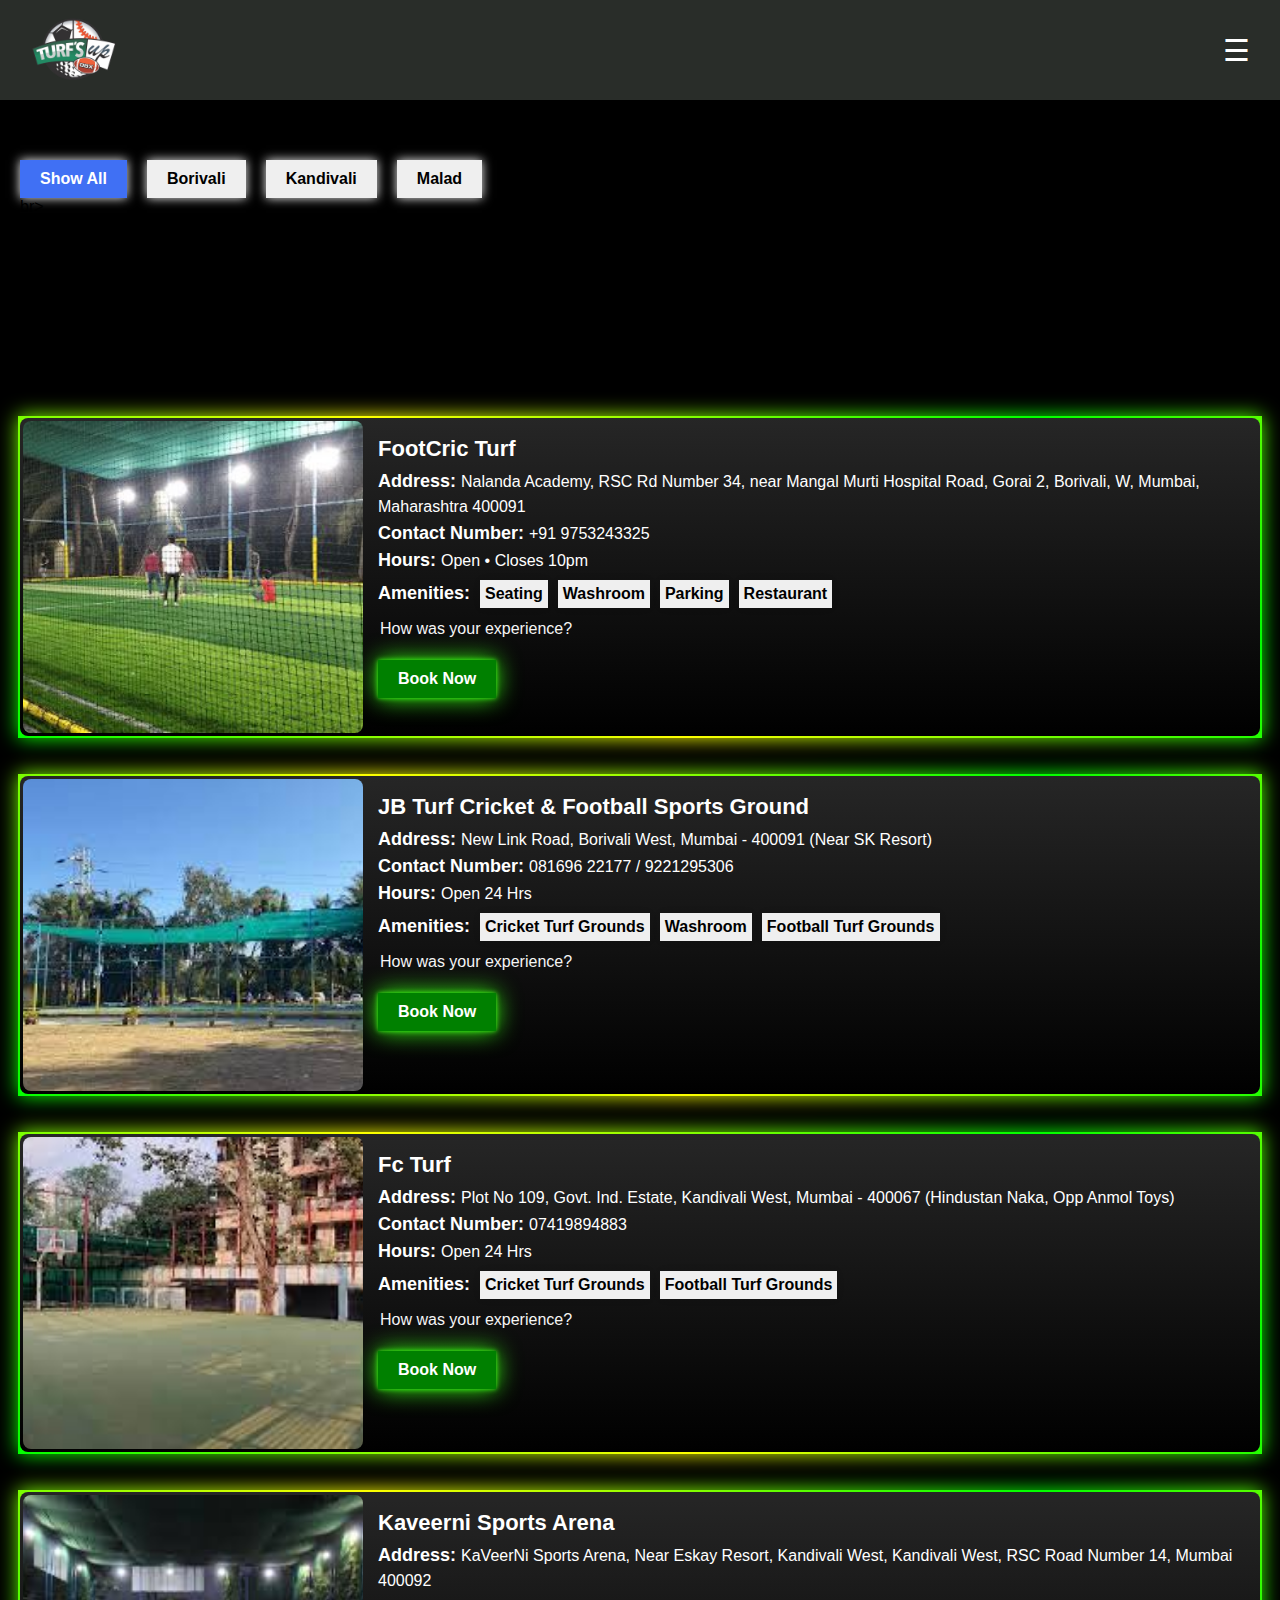
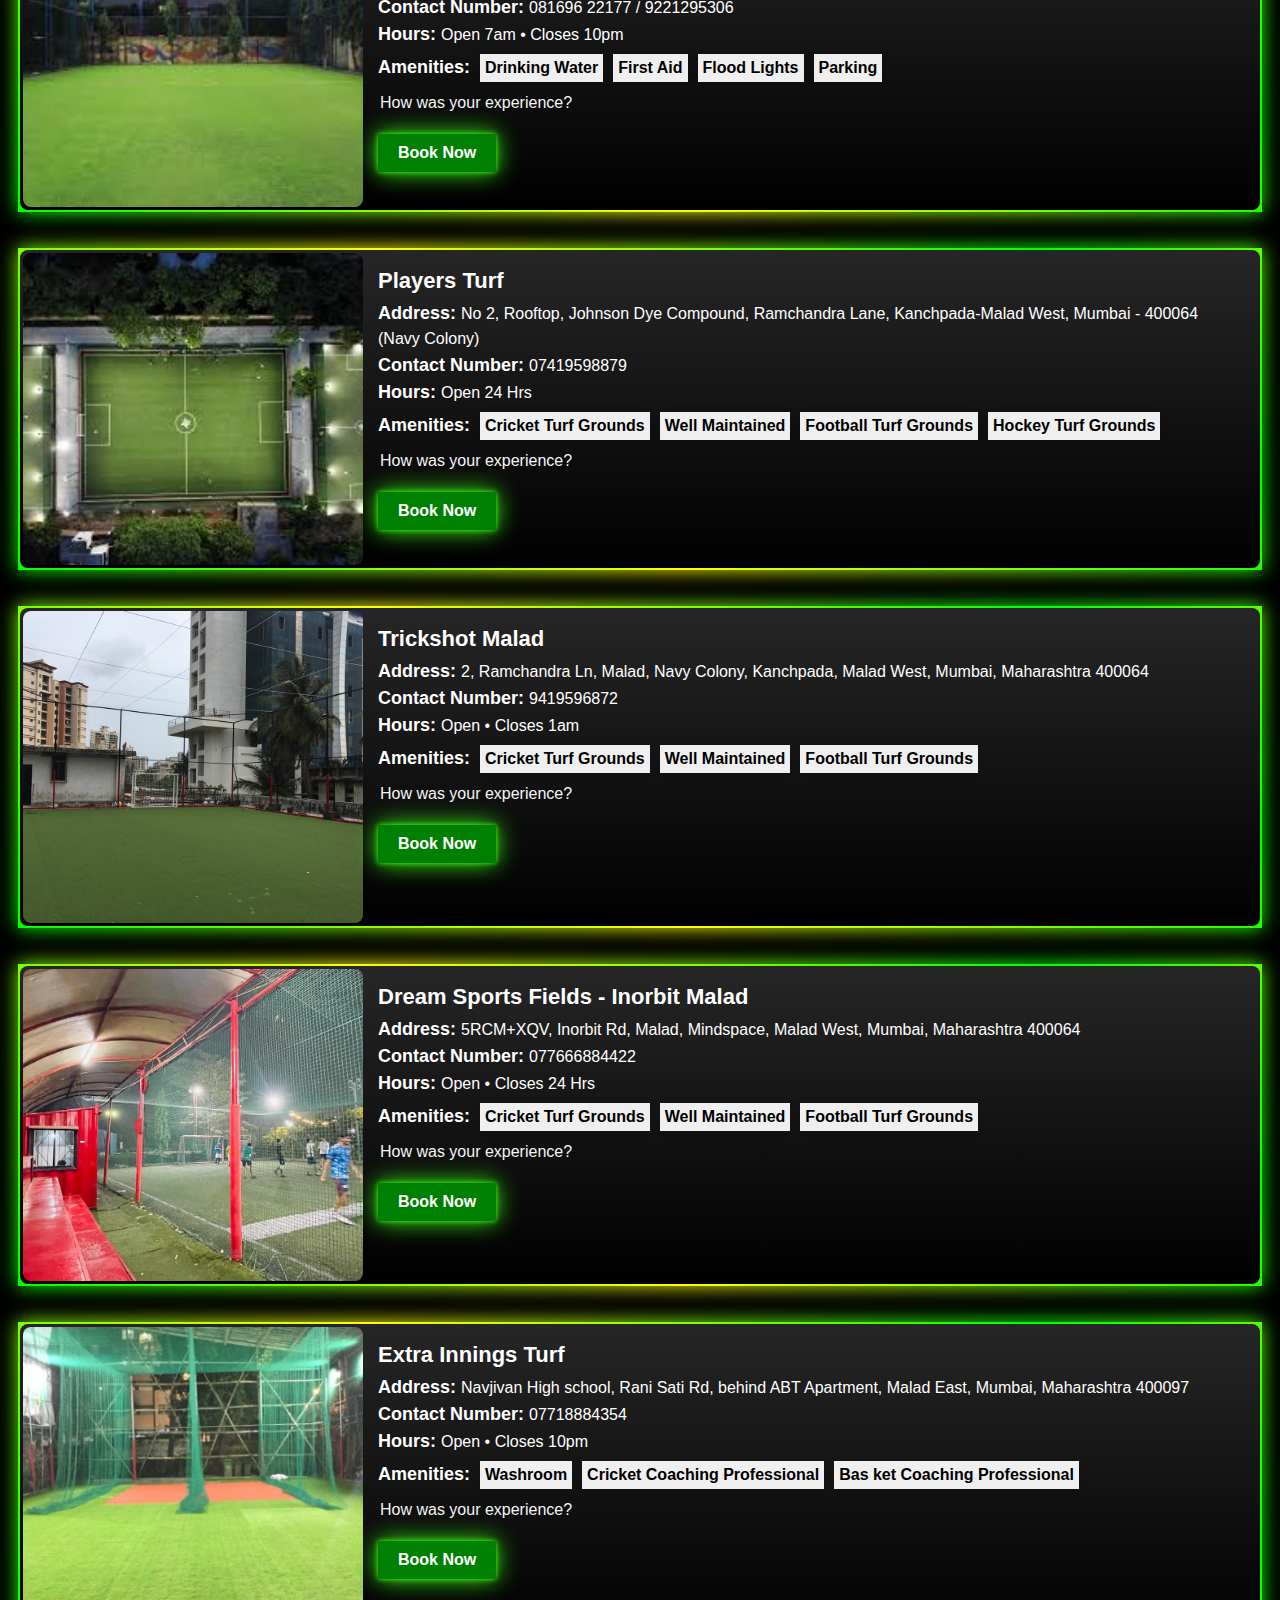
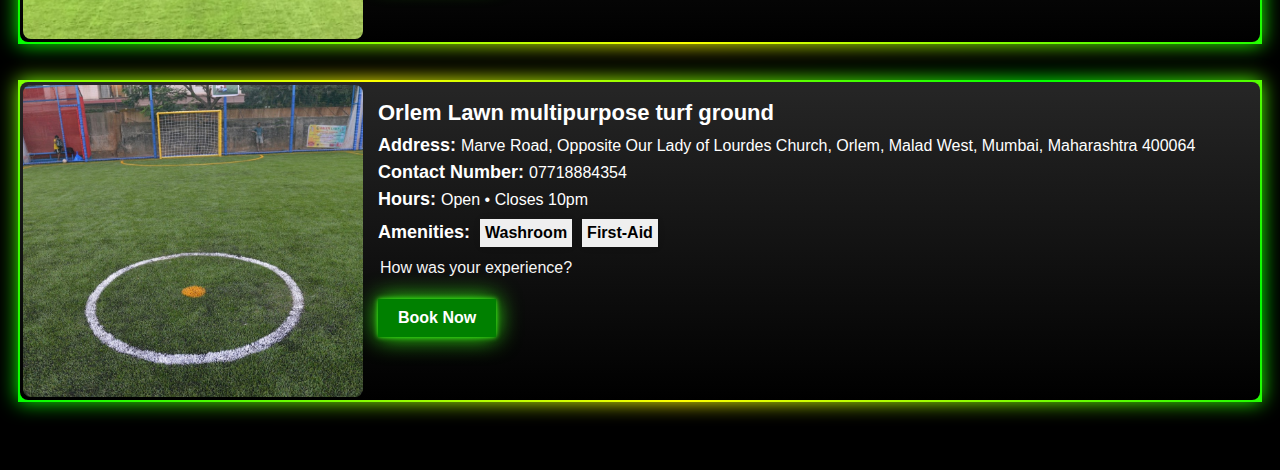
<file: Perfect/index.html>
<!DOCTYPE html>
<html lang="en">
<head>
    <meta charset="UTF-8">
    <meta name="viewport" content="width=device-width, initial-scale=1.0">
    <link rel="stylesheet" href="style1.css"/>
    <link rel="stylesheet" href="https://cdnjs.cloudflare.com/ajax/libs/font-awesome/6.4.2/css/all.min.css" integrity="sha512-z3gLpd7yknf1YoNbCzqRKc4qyor8gaKU1qmn+CShxbuBusANI9QpRohGBreCFkKxLhei6S9CQXFEbbKuqLg0DA==" crossorigin="anonymous" referrerpolicy="no-referrer" />
    <title>Turf</title>
</head>
<body>
    <div class="navbar">
        <div class="logo">
            <img class="logoimg" src="logo2.png">
       </div>

       <div class="menu-icon" id="menu-icon">&#9776;</div>
           <div class="dropdown-content" id="dropdown-content">
                 <a href="home.html">Home</a>
                 <a href="about us.html">About Us</a>
                 <a href="help.html">Help</a>
                 <a href="login.html">Login/Signup</a>
                 <a href="googleform.html">Register Your Turf</a>
           </div>

           <div class="BAR"></div>

 </div>
 <script src="script.js"></script>
 <br><br><br><br><br>

    <div class="container"> 
        <!-- Filter Button -->
        <div class="filter-buttons"> 
            <button class="item active" data-name="All">Show All</button> 
            <button class="item" data-name="Borivali">Borivali</button>
            <button class="item" data-name="Kandivali">Kandivali</button>
            <button class="item" data-name="Malad">Malad</button>
        </div>  
        br><br><br><br><br><br><br><br><br><br><br>
        <!-- Images Cards-->
        <div class="filterable-cards">
            <div class="card" data-name= "Borivali">
                <img src="images/TurfB1.jpg" alt=""/>
                    <div class="card-body">
                        <h6 class="card-title">FootCric Turf</h6>
                        <p class="card-text"><span>Address: </span> Nalanda Academy, RSC Rd Number 34, near Mangal Murti Hospital Road, Gorai 2, Borivali, W, Mumbai, Maharashtra 400091</p>
                        <p class="card-text"><span>Contact Number: </span>+91 9753243325</p>
                        <p class="card-text"><span>Hours: </span>Open • Closes 10pm</p>
                        <p class="card-text"><span>Amenities: </span><button>Seating</button><button>Washroom</button><button>Parking</button><button>Restaurant</button> </p>
                    <div class="rating-box">
                        <header>How was your experience?</header>
                        <div class="stars">
                            <i class="fa-solid fa-star"></i>
                            <i class="fa-solid fa-star"></i>
                            <i class="fa-solid fa-star"></i>
                            <i class="fa-solid fa-star"></i>
                            <i class="fa-solid fa-star"></i>
                        </div>
                    </div>
                        <button class="book">Book Now</button>
                    </div>
             </div>
        </div>

        <div class="filterable-cards">
            <div class="card" data-name= "Borivali">
                <img src="images/TurfB2.jpg" alt=""/>
                    <div class="card-body">
                        <h6 class="card-title">JB Turf Cricket & Football Sports Ground</h6>
                        <p class="card-text"><span>Address: </span>New Link Road, Borivali West, Mumbai - 400091 (Near SK Resort)</p>
                        <p class="card-text"><span>Contact Number: </span>081696 22177 / 9221295306</p>
                        <p class="card-text"><span>Hours: </span>Open 24 Hrs</p>
                        <p class="card-text"><span>Amenities: </span><button>Cricket Turf Grounds</button><button>Washroom</button><button>Football Turf Grounds</button></p>
                        <div class="rating-box">
                            <header>How was your experience?</header>
                            <div class="stars">
                                <i class="fa-solid fa-star"></i>
                                <i class="fa-solid fa-star"></i>
                                <i class="fa-solid fa-star"></i>
                                <i class="fa-solid fa-star"></i>
                                <i class="fa-solid fa-star"></i>
                            </div>
                        </div>
                        <button class="book">Book Now</button>
                    </div>
            </div>
        </div>
        
        <div class="filterable-cards">
            <div class="card" data-name= "Kandivali">
                <img src="images/TurfB3.jpg" alt=""/>
                <div class="card-body">
                    <h6 class="card-title">Fc Turf</h6>
                    <p class="card-text"><span>Address: </span>Plot No 109, Govt. Ind. Estate, Kandivali West, Mumbai - 400067 (Hindustan Naka, Opp Anmol Toys)</p>
                    <p class="card-text"><span>Contact Number: </span>07419894883</p>
                    <p class="card-text"><span>Hours: </span>Open 24 Hrs</p>
                    <p class="card-text"><span>Amenities: </span><button>Cricket Turf Grounds</button><button>Football Turf Grounds</button></p>
                    <div class="rating-box">
                        <header>How was your experience?</header>
                        <div class="stars">
                            <i class="fa-solid fa-star"></i>
                            <i class="fa-solid fa-star"></i>
                            <i class="fa-solid fa-star"></i>
                            <i class="fa-solid fa-star"></i>
                            <i class="fa-solid fa-star"></i>
                        </div>
                    </div>
                    <button class="book">Book Now</button>
                </div>
            </div>
        </div>
        
        <div class="filterable-cards">
            <div class="card" data-name= "Kandivali">
                <img src="images/TurfB4.jpg" alt=""/>
                <div class="card-body">
                    <h6 class="card-title">Kaveerni Sports Arena</h6>
                    <p class="card-text"><span>Address: </span>KaVeerNi Sports Arena, Near Eskay Resort, Kandivali West, Kandivali West, RSC Road Number 14, Mumbai 400092</p>
                    <p class="card-text"><span>Contact Number: </span>081696 22177 / 9221295306</p>
                    <p class="card-text"><span>Hours: </span>Open 7am • Closes 10pm</p>
                    <p class="card-text"><span>Amenities: </span><button>Drinking Water</button><button>First Aid</button><button>Flood Lights</button><button>Parking</button></p>
                    <div class="rating-box">
                        <header>How was your experience?</header>
                        <div class="stars">
                            <i class="fa-solid fa-star"></i>
                            <i class="fa-solid fa-star"></i>
                            <i class="fa-solid fa-star"></i>
                            <i class="fa-solid fa-star"></i>
                            <i class="fa-solid fa-star"></i>
                        </div>
                    </div>
                    <button class="book">Book Now</button>
                </div>
            </div>
        </div>
       
        <div class="filterable-cards">
            <div class="card" data-name= "Malad">
                <img src="images/TurfM5.jpg" alt=""/>
                <div class="card-body">
                    <h6 class="card-title">Players Turf</h6>
                    <p class="card-text"><span>Address: </span>No 2, Rooftop, Johnson Dye Compound, Ramchandra Lane, Kanchpada-Malad West, Mumbai - 400064 (Navy Colony)</p>
                    <p class="card-text"><span>Contact Number: </span>07419598879</p>
                    <p class="card-text"><span>Hours: </span>Open 24 Hrs</p>
                    <p class="card-text"><span>Amenities: </span><button>Cricket Turf Grounds</button><button>Well Maintained</button><button>Football Turf Grounds</button><button>Hockey Turf Grounds</button></p>
                    <div class="rating-box">
                        <header>How was your experience?</header>
                        <div class="stars">
                            <i class="fa-solid fa-star"></i>
                            <i class="fa-solid fa-star"></i>
                            <i class="fa-solid fa-star"></i>
                            <i class="fa-solid fa-star"></i>
                            <i class="fa-solid fa-star"></i>
                        </div>
                    </div>
                    <button class="book">Book Now</button>
                </div>
            </div>
        </div>

        <div class="filterable-cards">
            <div class="card" data-name= "Malad">
                <img src="images/TurfM6.jpg" alt=""/>
                <div class="card-body">
                    <h6 class="card-title">Trickshot Malad</h6>
                    <p class="card-text"><span>Address: </span>2, Ramchandra Ln, Malad, Navy Colony, Kanchpada, Malad West, Mumbai, Maharashtra 400064</p>
                    <p class="card-text"><span>Contact Number: </span>9419596872</p>
                    <p class="card-text"><span>Hours: </span>Open • Closes 1am</p>
                    <p class="card-text"><span>Amenities: </span><button>Cricket Turf Grounds</button><button>Well Maintained</button><button>Football Turf Grounds</button></p>
                    <div class="rating-box">
                        <header>How was your experience?</header>
                        <div class="stars">
                            <i class="fa-solid fa-star"></i>
                            <i class="fa-solid fa-star"></i>
                            <i class="fa-solid fa-star"></i>
                            <i class="fa-solid fa-star"></i>
                            <i class="fa-solid fa-star"></i>
                        </div>
                    </div>
                    <button class="book">Book Now</button>
                </div>
            </div>
        </div>
        
        <div class="filterable-cards">
            <div class="card" data-name= "Malad">
                <img src="images/TurfM7.jpg" alt=""/>
                <div class="card-body">
                    <h6 class="card-title">Dream Sports Fields - Inorbit Malad</h6>
                    <p class="card-text"><span>Address: </span>5RCM+XQV, Inorbit Rd, Malad, Mindspace, Malad West, Mumbai, Maharashtra 400064</p>
                    <p class="card-text"><span>Contact Number: </span>077666884422</p>
                    <p class="card-text"><span>Hours: </span>Open • Closes 24 Hrs</p>
                    <p class="card-text"><span>Amenities: </span><button>Cricket Turf Grounds</button><button>Well Maintained</button><button>Football Turf Grounds</button></p>
                    <div class="rating-box">
                        <header>How was your experience?</header>
                        <div class="stars">
                            <i class="fa-solid fa-star"></i>
                            <i class="fa-solid fa-star"></i>
                            <i class="fa-solid fa-star"></i>
                            <i class="fa-solid fa-star"></i>
                            <i class="fa-solid fa-star"></i>
                        </div>
                    </div>
                    <button class="book">Book Now</button>
                </div>
            </div>
        </div>
    
        <div class="filterable-cards">
            <div class="card" data-name= "Malad">
                <img src="images/TurfM8.jpg" alt=""/>
                <div class="card-body">
                    <h6 class="card-title">Extra Innings Turf</h6>
                    <p class="card-text"><span>Address: </span>Navjivan High school, Rani Sati Rd, behind ABT Apartment, Malad East, Mumbai, Maharashtra 400097</p>
                    <p class="card-text"><span>Contact Number: </span>07718884354</p>
                    <p class="card-text"><span>Hours: </span>Open • Closes 10pm</p>
                    <p class="card-text"><span>Amenities: </span><button>Washroom</button><button>Cricket Coaching Professional</button><button>Bas ket Coaching Professional</button></p>
                    <div class="rating-box">
                        <header>How was your experience?</header>
                        <div class="stars">
                            <i class="fa-solid fa-star"></i>
                            <i class="fa-solid fa-star"></i>
                            <i class="fa-solid fa-star"></i>
                            <i class="fa-solid fa-star"></i>
                            <i class="fa-solid fa-star"></i>
                        </div>
                    </div>
                    <button class="book">Book Now</button>
                </div>
            </div>
        </div>

        <div class="filterable-cards">
            <div class="card" data-name= "Malad">
                <img src="images/TurfM9.JPG" alt=""/>
                <div class="card-body">
                    <h6 class="card-title">Orlem Lawn multipurpose turf ground</h6>
                    <p class="card-text"><span>Address: </span>Marve Road, Opposite Our Lady of Lourdes Church, Orlem, Malad West, Mumbai, Maharashtra 400064</p>
                    <p class="card-text"><span>Contact Number: </span>07718884354</p>
                    <p class="card-text"><span>Hours: </span>Open • Closes 10pm</p>
                    <p class="card-text"><span>Amenities: </span><button>Washroom</button><button>First-Aid</button></p>
                    <div class="rating-box">
                        <header>How was your experience?</header>
                        <div class="stars">
                            <i class="fa-solid fa-star"></i>
                            <i class="fa-solid fa-star"></i>
                            <i class="fa-solid fa-star"></i>
                            <i class="fa-solid fa-star"></i>
                            <i class="fa-solid fa-star"></i>
                        </div>
                    </div>
                    <button class="book">Book Now</button>
                </div>
            </div>
        </div>

    <script src="script1.js"></script>
</body>
</html>
</file>
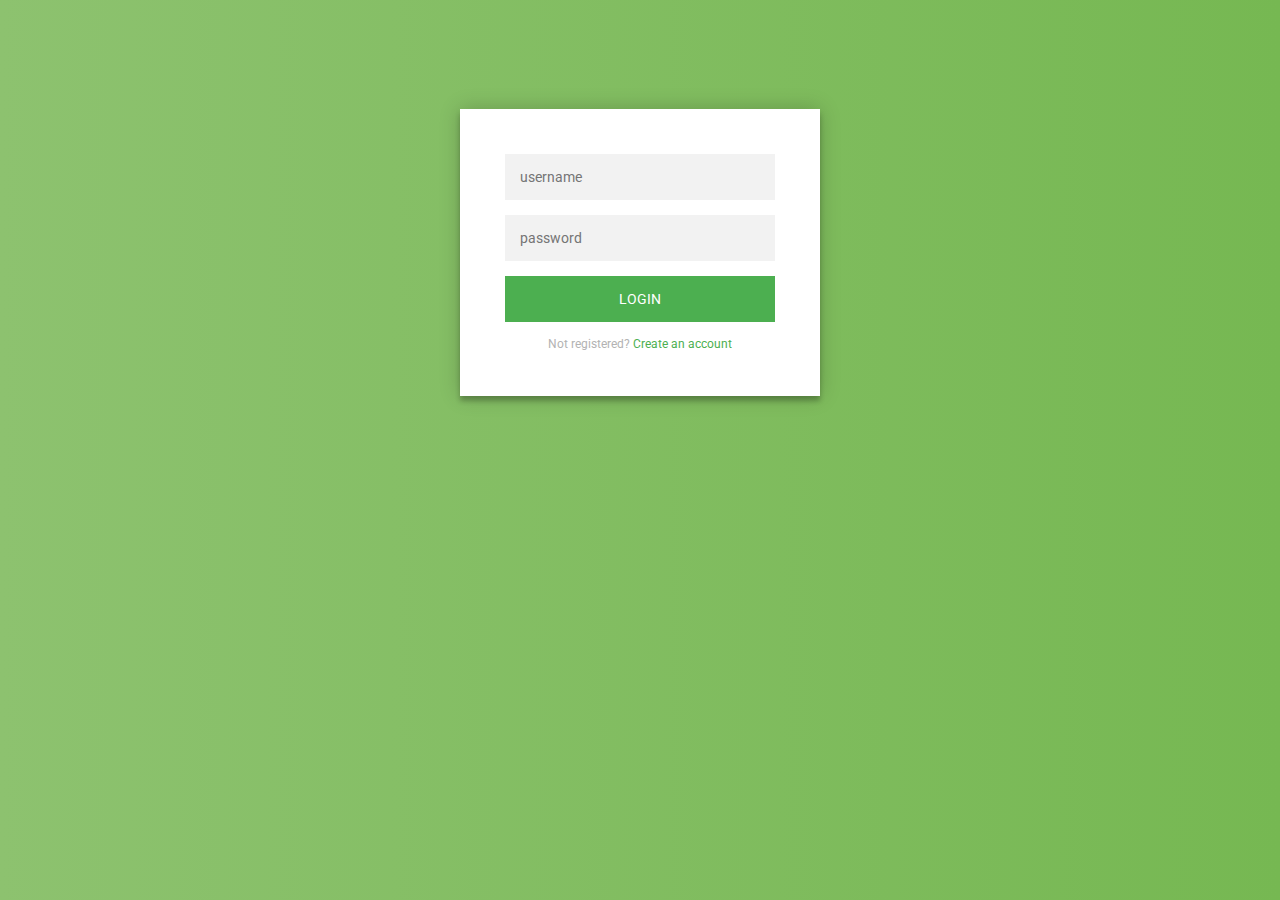
<file: Perfect/login.html>
<!DOCTYPE html>
<html lang="en" >
<head>
  <meta charset="UTF-8">
  <title>login</title>
  <link rel="stylesheet" href="./style2.css">

</head>
<body>


    
<!-- partial:index.partial.html -->
<div class="login-page">
  <div class="form">
    <form class="register-form">
      <input type="text" placeholder="name"/>
      <input type="password" placeholder="password"/>
      <input type="text" placeholder="email address"/>
      <button>create</button>
      <p class="message">Already registered? <a href="#">Sign In</a></p>
    </form>
    <form class="login-form">
      <input type="text" placeholder="username"/>
      <input type="password" placeholder="password"/>
      <button>login</button>
      <p class="message">Not registered? <a href="#">Create an account</a></p>
    </form>
  </div>
</div>
<!-- partial -->
  <script src='https://cdnjs.cloudflare.com/ajax/libs/jquery/2.1.3/jquery.min.js'></script><script  src="./script.js"></script>

</body>
</html>
</file>
<file: Perfect/style1.css>
*{
    margin: 0;
    padding: 0;
    box-sizing: border-box;
    font-family: "Poppins", sans-serif;
}
body{
    min-height: 100vh;
    background-color: #000;
}
/**nav bar**/

.logo{
    margin:2px 15px;
    
}
   

.logoimg{
    height: 100px;
    width: 120px;
    position: absolute;
    top:3px;
}



.logo img:hover{
    height: 110px;
    width: 130px;
    transition: 0.3s;

}
    
    

.navbar{
        display: flex;
        align-items: center;
        height: 60px;
        width: 100%;
        height: 87px;
        transition: 0.3s;
        position: absolute;
        top: 0px;
        left: 0px;
        right: 0px;
 }



 .navbar:hover{
        width:100%;
        height:100px;
        background-color:rgba(94, 104, 95, 0.436);
        box-shadow: 0 6px 16px rgba(0, 0, 0.3, 0.4);
    }



 #video-background {
    position:FIXED;
    left: 0;
    height: 101.6%;
    width: 101.6%;
    top: 0px;
    background-size: cover;
    z-index: -1;
     object-fit: cover;
     }


    /** menu icon **/

.menu-icon {
    font-size: 30px;
    color: rgb(255, 255, 255);
    cursor: pointer;
    padding: 10px;
    position:absolute;;
    right: 20px;
 }

 
 
.menu-icon:hover{
  font-size: 31px;
  background-color: #a3a4a337;
  display: flex;
  justify-content: center;
  border-radius: 10px;
  box-shadow: 0 6px 16px rgba(0, 0.2, 0.3, 0.5);
}



.dropdown-content {
    display: none;
    width: 200px;
    height: 290px;
    font-size: 1.25rem;
    text-align: center;
    box-shadow: 0 8px 16px rgba(0, 0.5, 0.5, 1.8);
    z-index: 1;
    position:absolute;
    right: 20px;
    top: 95px;
    background-color:rgba(18, 68, 47, 0.316);
    border-radius: 15px;
    transition: 0.5s;
    border: 2px solid rgba(101, 173, 126, 0.247);
}


 

.dropdown-content:hover{
    width: 250px;
    height: 320px;
}



.dropdown-content a {
    color:rgba(189, 206, 216, 0.942);
    padding: 12px 16px;
    display: block;
    text-decoration: none;
    transition: 0.5s;
  }




.dropdown-content a:hover {
    background-color:rgba(113, 123, 114, 0.385);
    color: black;
    border-radius: 15px;
    box-shadow: 0 8px 16px rgba(0.4, 0.5, 0.5, 0.4);
    font-size: 1.38rem;
  }
.container{
    position: relative;
    max-width: 1350px;
    width: 100%;
    padding: 20px;
    margin: 50px auto;
}
button{
    padding: 10px 20px;
    font-size: 16px;
    border: none;
    cursor: pointer;
    font-weight: bold;
    box-shadow: 0 0 10px whitesmoke
}
.filter-buttons{
    display: flex;
    flex-wrap: wrap;
    gap: 20px;
    align-items: center;
}
button.active{
    background-color: #4070f4;
    color: #fff;
}
.filterable-cards{
    display: flex;
    gap: 40px;
    flex-wrap: wrap;
    width: 100%;
}
.card{
    display: flex;
    position: relative;
    margin-top: 40px;
    flex-grow: 1;
    background: linear-gradient(0deg, #000, #262626);
    padding: 3px;
    border-radius: 8px;
    width: 100%;
}
.card:before,
.card:after{
    content: '';
    position: absolute;
    top: -2px;
    left: -2px;
    background: linear-gradient(45deg,#00ff00,#ffff00,#00ff00,#ffff00,#00ff00,#ffff00,#00ff00,#ffff00);
    background-size: 350%;
    width: calc(100% + 4px);
    height: calc(100% + 4px);
    z-index: -1;
    animation: animate 20s linear infinite;
}
.card:after
{
    filter: blur(10px);
}
@keyframes animate
{
    0%
    {
        background-position: 0 0 ;
    }
    50%
    {
        background-position: 300% 0 ;
    }
    100%
    {
        background-position: 0 0 ;
    }
}
.card.hide {
    display: none;
}
.card.show{
    animation: animate 0.4s ease;
}
.card img{
    width: 340px;
    height: 312px;
    object-fit: cover;
    border-radius: 8px;
}
.card-body{
    padding: 15px 20px 20px 15px;
}
.card-title{
    font-size: 22px;
    padding-bottom: 5px;
    color: #fff;
    font-weight: bolder;
}
.card-text{
    font-size: 16px;
    color: #fff;
    margin-top: 2px;
    line-height: 25px;
}
.rating-box{
    position: relative;
    padding: 2px;
}
.rating-box header{
    font-size: 16px;
    color: whitesmoke;
    font-weight: 500;
    margin-bottom: 5px;
    margin-top: 5px;
}
.rating-box .stars{
    display: flex;
    align-items: center;
    gap: 20px;
}
.stars i{
    color: #e6e6e6;
    cursor: pointer;
    transition: color 0.2s ease;
}
.stars i.active{
    color: #ff9c1a;
}
.card-text span{
    font-size: 18px;
    font-weight: bold;
    color: white;
}
.card-text button{
    padding: 5px;
    margin: 5px;
    font-size: 16px;
    border: none;
    cursor: pointer;
    box-shadow: 0 0 10px rgba(0, 0, 0, 0.05);
}
.book{
    margin-top: 15px;
    margin-bottom: 0;
    background-color: green;
    color: white;
    font-weight: bold;
    box-shadow: 0 0 5px #39ff14,
    0 0 25px #39ff14;
}
.book:hover{
    box-shadow: 0 0 5px #39ff14
    0 0 25px #39ff14, 0 0 50px #39ff14,
    0 0 100px #39ff14, 0 0 200px #39ff14; 
}
</file>
<file: Perfect/style2.css>
@import url(https://fonts.googleapis.com/css?family=Roboto:300);

.logo{
  margin:5px 35px;
  
}
 

.logo:hover{border:  2px solid green;


}
  
  
  .logoimg{
      height: 70px;
      width: 90px;
  }

  .navbar{
      display: flex;
      align-items: center;
      background-color:rgb(56, 213, 90);
      width: 1560px;
      height: 100px;
  }

  .menu-icon {
    font-size: 30px;
    color: rgb(0, 0, 0);
    cursor: pointer;
    padding: 10px;
    position: relative;
    left: 1346px;
   
    
  }

  .menu-icon:hover{
  font-size: 31px;
  background-color: #68be7b8d;
  display: flex;
  justify-content: center;
  border-radius: 10px;
  
  }


  .dropdown-content {
    display: none;
    min-width: 100px;
    font-size: 1.2rem;
    text-align: center;
    box-shadow: 0 8px 16px rgba(0, 0, 0, 0.2);
    z-index: 1;
    position: relative;
    left: 1175px;
    top: 175px;
    background-color:rgba(20, 36, 59, 0.574);
    border-radius: 15px;
    transition: 0.5s;
    border: 2px solid rgba(164, 183, 195, 0.86);
  }


  
  .dropdown-content a {
    color:rgba(189, 206, 216, 0.942);
    padding: 12px 16px;
    display: block;
    text-decoration: none;
    transition: 0.5s;
  }


  .dropdown-content a:hover {
    background-color: #b8c9c980;
    color: black;
    border-radius: 15px;
  }
  



.login-page {
  width: 360px;
  padding: 8% 0 0;
  margin: auto;
}
.form {
  position: relative;
  z-index: 1;
  background: #FFFFFF;
  max-width: 360px;
  margin: 0 auto 100px;
  padding: 45px;
  text-align: center;
  box-shadow: 0 0 20px 0 rgba(0, 0, 0, 0.2), 0 5px 5px 0 rgba(0, 0, 0, 0.24);
}
.form input {
  font-family: "Roboto", sans-serif;
  outline: 0;
  background: #f2f2f2;
  width: 100%;
  border: 0;
  margin: 0 0 15px;
  padding: 15px;
  box-sizing: border-box;
  font-size: 14px;
}
.form button {
  font-family: "Roboto", sans-serif;
  text-transform: uppercase;
  outline: 0;
  background: #4CAF50;
  width: 100%;
  border: 0;
  padding: 15px;
  color: #FFFFFF;
  font-size: 14px;
  -webkit-transition: all 0.3 ease;
  transition: all 0.3 ease;
  cursor: pointer;
}
.form button:hover,.form button:active,.form button:focus {
  background: #43A047;
}
.form .message {
  margin: 15px 0 0;
  color: #b3b3b3;
  font-size: 12px;
}
.form .message a {
  color: #4CAF50;
  text-decoration: none;
}
.form .register-form {
  display: none;
}
.container {
  position: relative;
  z-index: 1;
  max-width: 300px;
  margin: 0 auto;
}
.container:before, .container:after {
  content: "";
  display: block;
  clear: both;
}
.container .info {
  margin: 50px auto;
  text-align: center;
}
.container .info h1 {
  margin: 0 0 15px;
  padding: 0;
  font-size: 36px;
  font-weight: 300;
  color: #1a1a1a;
}
.container .info span {
  color: #4d4d4d;
  font-size: 12px;
}
.container .info span a {
  color: #000000;
  text-decoration: none;
}
.container .info span .fa {
  color: #EF3B3A;
}
body {
  background: #76b852; /* fallback for old browsers */
  background: -webkit-linear-gradient(right, #76b852, #8DC26F);
  background: -moz-linear-gradient(right, #76b852, #8DC26F);
  background: -o-linear-gradient(right, #76b852, #8DC26F);
  background: linear-gradient(to left, #76b852, #8DC26F);
  font-family: "Roboto", sans-serif;
  -webkit-font-smoothing: antialiased;
  -moz-osx-font-smoothing: grayscale;      
}
</file>
